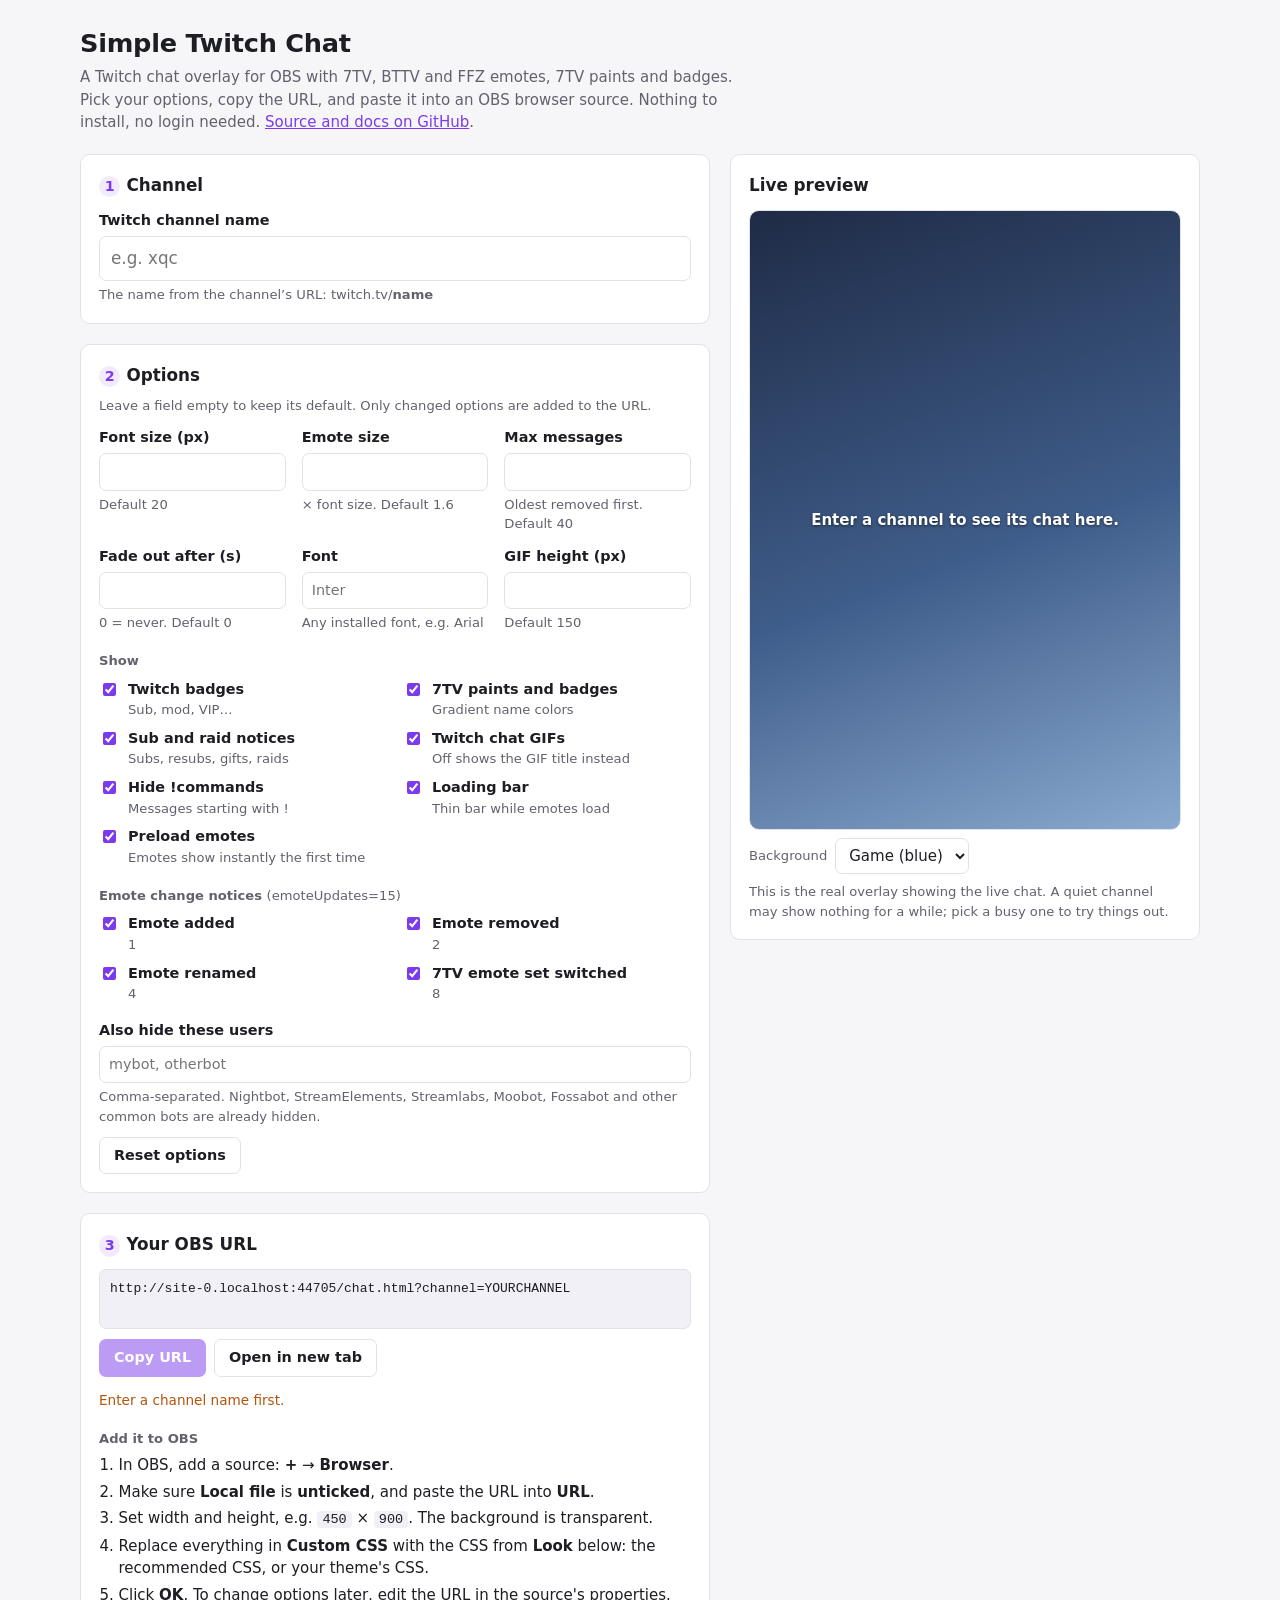
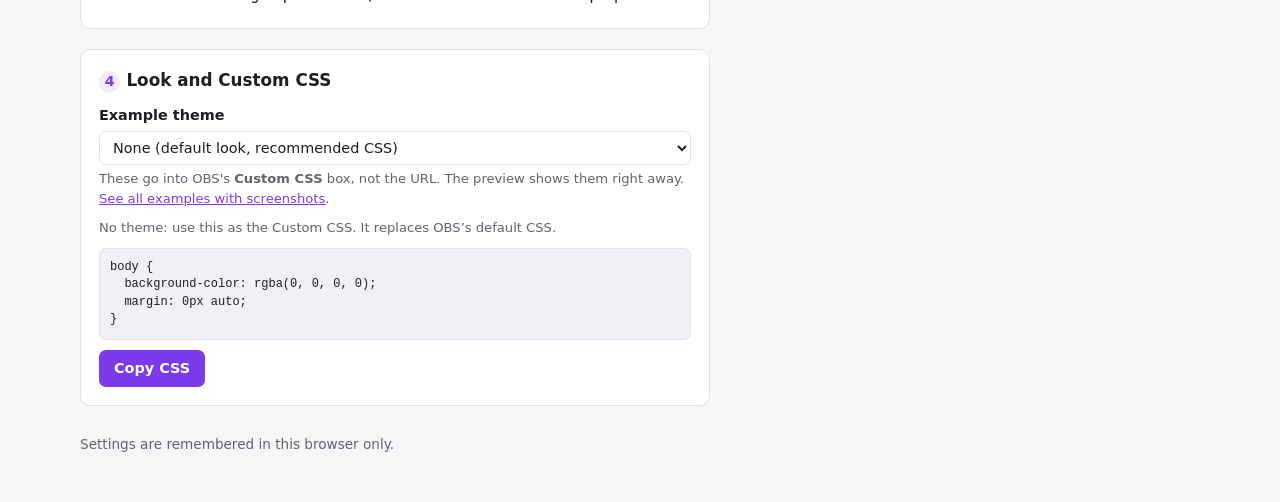
<file: index.html>
<!DOCTYPE html>
<html lang="en">
<head>
<meta charset="utf-8">
<meta name="viewport" content="width=device-width, initial-scale=1">
<title>Simple Twitch Chat: URL builder</title>
<meta name="description" content="Build an OBS browser source URL for a Twitch chat overlay with 7TV, BTTV and FFZ emotes.">
<style>
  :root {
    color-scheme: light dark;
    --bg: #f6f6f8;
    --panel: #ffffff;
    --text: #1d1d24;
    --muted: #62626f;
    --line: #e1e1e8;
    --field: #ffffff;
    --accent: #7c3aed;
    --accent-text: #ffffff;
    --accent-soft: rgba(124, 58, 237, .1);
    --warn: #b45309;
    --ok: #15803d;
    --code: #f1f0f6;
    --radius: 10px;
  }
  @media (prefers-color-scheme: dark) {
    :root {
      --bg: #111116;
      --panel: #1a1a21;
      --text: #ececf1;
      --muted: #a0a0ae;
      --line: #2e2e39;
      --field: #121218;
      --accent: #a78bfa;
      --accent-text: #15121f;
      --accent-soft: rgba(167, 139, 250, .14);
      --warn: #fbbf24;
      --ok: #4ade80;
      --code: #121218;
    }
  }
  * { box-sizing: border-box; }
  [hidden] { display: none !important; }   /* so elements with their own display rule still hide */
  body {
    margin: 0;
    padding: 24px 16px 48px;
    background: var(--bg);
    color: var(--text);
    font: 15px/1.5 system-ui, -apple-system, "Segoe UI", Roboto, sans-serif;
  }
  .wrap { max-width: 1120px; margin: 0 auto; }
  header { margin-bottom: 20px; }
  h1 { font-size: 1.6rem; margin: 0 0 4px; letter-spacing: -.01em; }
  header p { margin: 0; color: var(--muted); max-width: 70ch; }
  a { color: var(--accent); }

  .layout {
    display: grid;
    grid-template-columns: minmax(0, 1fr) minmax(0, 470px);
    gap: 20px;
    align-items: start;
  }
  @media (max-width: 900px) { .layout { grid-template-columns: minmax(0, 1fr); } }

  .panel {
    background: var(--panel);
    border: 1px solid var(--line);
    border-radius: var(--radius);
    padding: 18px;
    margin-bottom: 20px;
  }
  .panel h2 { font-size: 1.05rem; margin: 0 0 12px; }
  .panel h2 .step {
    display: inline-grid; place-items: center;
    width: 1.5em; height: 1.5em; margin-right: 6px;
    border-radius: 50%; background: var(--accent-soft); color: var(--accent);
    font-size: .85em;
  }

  .grid { display: grid; grid-template-columns: repeat(auto-fill, minmax(180px, 1fr)); gap: 12px 16px; }
  label.field { display: flex; flex-direction: column; gap: 4px; font-weight: 600; font-size: .9rem; }
  label.field small, .hint { font-weight: 400; color: var(--muted); font-size: .82rem; }
  input[type=text], input[type=number], select, textarea {
    font: inherit; font-weight: 400;
    color: var(--text); background: var(--field);
    border: 1px solid var(--line); border-radius: 7px;
    padding: 7px 9px; width: 100%;
  }
  input:focus-visible, select:focus-visible, textarea:focus-visible, button:focus-visible {
    outline: 2px solid var(--accent); outline-offset: 1px;
  }
  input.invalid { border-color: var(--warn); }
  .channel input { font-size: 1.05rem; padding: 9px 11px; }

  .checks { display: grid; grid-template-columns: repeat(auto-fill, minmax(230px, 1fr)); gap: 8px 16px; }
  label.check { display: flex; gap: 9px; align-items: flex-start; cursor: pointer; }
  label.check input { margin-top: 4px; accent-color: var(--accent); }
  label.check span { display: flex; flex-direction: column; font-weight: 600; font-size: .9rem; }

  .url-box {
    display: block; width: 100%;
    font: 13px/1.45 ui-monospace, SFMono-Regular, Consolas, monospace;
    background: var(--code); border: 1px solid var(--line); border-radius: 7px;
    padding: 10px; word-break: break-all; resize: none; min-height: 3.6em;
  }
  .row { display: flex; flex-wrap: wrap; gap: 8px; align-items: center; margin-top: 10px; }
  button, .btn {
    font: inherit; font-weight: 600; font-size: .9rem;
    border: 1px solid var(--line); border-radius: 7px;
    padding: 7px 14px; cursor: pointer; text-decoration: none;
    background: var(--field); color: var(--text);
  }
  button.primary { background: var(--accent); color: var(--accent-text); border-color: transparent; }
  button:disabled { opacity: .5; cursor: not-allowed; }
  .status { font-size: .85rem; color: var(--ok); min-height: 1.3em; }
  .warn { color: var(--warn); font-size: .85rem; }

  ol.steps { margin: 0; padding-left: 1.3em; }
  ol.steps li { margin: 4px 0; }
  code { font-family: ui-monospace, SFMono-Regular, Consolas, monospace; font-size: .9em; background: var(--code); padding: 1px 5px; border-radius: 4px; }

  pre.css {
    margin: 10px 0 0; max-height: 260px; overflow: auto;
    font: 12px/1.45 ui-monospace, SFMono-Regular, Consolas, monospace;
    background: var(--code); border: 1px solid var(--line); border-radius: 7px; padding: 10px;
  }

  .preview { position: sticky; top: 16px; }
  .stage {
    position: relative; height: 620px; border-radius: var(--radius); overflow: hidden;
    border: 1px solid var(--line);
  }
  .stage.bg-game { background: linear-gradient(160deg, #1f2b46, #3f5d8a 55%, #8aa9cf); }
  .stage.bg-bright { background: linear-gradient(160deg, #fdf6e3, #e7f0d8 60%, #cfe3f4); }
  .stage.bg-dark { background: #0e0e10; }
  .stage.bg-checker {
    background: repeating-conic-gradient(#c8c8c8 0 25%, #f2f2f2 0 50%) 0 0 / 20px 20px;
  }
  .stage iframe {
    width: 100%; height: 100%; border: 0; display: block;
    color-scheme: light;   /* match chat.html so the frame stays transparent in dark mode */
  }
  .stage .empty {
    position: absolute; inset: 0; display: grid; place-items: center; text-align: center;
    color: #fff; padding: 24px; font-weight: 600; text-shadow: 0 1px 3px rgba(0,0,0,.6);
  }
  .preview .row { margin-top: 8px; }
  .preview select { width: auto; }
  footer { margin-top: 8px; color: var(--muted); font-size: .85rem; }
</style>
</head>
<body>
<div class="wrap">
  <header>
    <h1>Simple Twitch Chat</h1>
    <p>A Twitch chat overlay for OBS with 7TV, BTTV and FFZ emotes, 7TV paints and badges. Pick your options, copy the URL, and paste it into an OBS browser source. Nothing to install, no login needed. <a href="https://github.com/Slendog/SimpleTwitchChat">Source and docs on GitHub</a>.</p>
  </header>

  <div class="layout">
    <main>
      <form id="form" autocomplete="off">
        <section class="panel">
          <h2><span class="step">1</span>Channel</h2>
          <label class="field channel">
            Twitch channel name
            <input type="text" id="channel" placeholder="e.g. xqc" spellcheck="false" autocapitalize="off" required>
            <small id="channel-hint">The name from the channel's URL: twitch.tv/<b>name</b></small>
          </label>
        </section>

        <section class="panel">
          <h2><span class="step">2</span>Options</h2>
          <p class="hint" style="margin:-4px 0 12px">Leave a field empty to keep its default. Only changed options are added to the URL.</p>
          <div class="grid">
            <label class="field">Font size (px)<input type="number" data-opt="size" min="8" max="150" step="1"><small>Default 20</small></label>
            <label class="field">Emote size<input type="number" data-opt="emoteScale" min="0.5" max="6" step="0.1"><small>× font size. Default 1.6</small></label>
            <label class="field">Max messages<input type="number" data-opt="max" min="1" max="500" step="1"><small>Oldest removed first. Default 40</small></label>
            <label class="field">Fade out after (s)<input type="number" data-opt="fade" min="0" max="3600" step="1"><small>0 = never. Default 0</small></label>
            <label class="field">Font<input type="text" data-opt="font" placeholder="Inter" spellcheck="false"><small>Any installed font, e.g. Arial</small></label>
            <label class="field">GIF height (px)<input type="number" data-opt="gifHeight" min="20" max="1000" step="1"><small>Default 150</small></label>
          </div>

          <h3 class="hint" style="margin:18px 0 8px;font-weight:600">Show</h3>
          <div class="checks">
            <label class="check"><input type="checkbox" data-opt="badges"><span>Twitch badges<small class="hint">Sub, mod, VIP…</small></span></label>
            <label class="check"><input type="checkbox" data-opt="paints"><span>7TV paints and badges<small class="hint">Gradient name colors</small></span></label>
            <label class="check"><input type="checkbox" data-opt="notices"><span>Sub and raid notices<small class="hint">Subs, resubs, gifts, raids</small></span></label>
            <label class="check"><input type="checkbox" data-opt="gifs"><span>Twitch chat GIFs<small class="hint">Off shows the GIF title instead</small></span></label>
            <label class="check"><input type="checkbox" data-opt="hideCommands"><span>Hide !commands<small class="hint">Messages starting with !</small></span></label>
            <label class="check"><input type="checkbox" data-opt="loader"><span>Loading bar<small class="hint">Thin bar while emotes load</small></span></label>
            <label class="check"><input type="checkbox" data-opt="prefetch"><span>Preload emotes<small class="hint">Emotes show instantly the first time</small></span></label>
          </div>

          <h3 class="hint" style="margin:18px 0 8px;font-weight:600">Emote change notices <span id="emote-bits" style="font-weight:400"></span></h3>
          <div class="checks">
            <label class="check"><input type="checkbox" data-bit="1"><span>Emote added<small class="hint">1</small></span></label>
            <label class="check"><input type="checkbox" data-bit="2"><span>Emote removed<small class="hint">2</small></span></label>
            <label class="check"><input type="checkbox" data-bit="4"><span>Emote renamed<small class="hint">4</small></span></label>
            <label class="check"><input type="checkbox" data-bit="8"><span>7TV emote set switched<small class="hint">8</small></span></label>
          </div>

          <label class="field" style="margin-top:16px">Also hide these users
            <input type="text" data-opt="hideBots" placeholder="mybot, otherbot" spellcheck="false">
            <small>Comma-separated. Nightbot, StreamElements, Streamlabs, Moobot, Fossabot and other common bots are already hidden.</small>
          </label>
          <div class="row"><button type="button" id="reset">Reset options</button></div>
        </section>
      </form>

      <section class="panel">
        <h2><span class="step">3</span>Your OBS URL</h2>
        <textarea id="url" class="url-box" readonly rows="2" aria-label="Generated URL"></textarea>
        <div class="row">
          <button type="button" class="primary" id="copy-url">Copy URL</button>
          <a class="btn" id="open" href="#" target="_blank" rel="noopener">Open in new tab</a>
          <span class="status" id="url-status" role="status"></span>
        </div>
        <p id="url-warn" class="warn" hidden>Enter a channel name first.</p>

        <h3 class="hint" style="margin:18px 0 6px;font-weight:600">Add it to OBS</h3>
        <ol class="steps">
          <li>In OBS, add a source: <b>+</b> → <b>Browser</b>.</li>
          <li>Make sure <b>Local file</b> is <b>unticked</b>, and paste the URL into <b>URL</b>.</li>
          <li>Set width and height, e.g. <code>450</code> × <code>900</code>. The background is transparent.</li>
          <li>Replace everything in <b>Custom CSS</b> with the CSS from <b>Look</b> below: the recommended CSS, or your theme's CSS.</li>
          <li>Click <b>OK</b>. To change options later, edit the URL in the source's properties.</li>
        </ol>
      </section>

      <section class="panel">
        <h2><span class="step">4</span>Look and Custom CSS</h2>
        <label class="field">Example theme
          <select id="theme"></select>
          <small>These go into OBS's <b>Custom CSS</b> box, not the URL. The preview shows them right away. <a href="https://github.com/Slendog/SimpleTwitchChat/tree/main/custom_css_examples">See all examples with screenshots</a>.</small>
        </label>
        <div id="theme-out">
          <p class="hint" id="theme-note" style="margin:10px 0 0"></p>
          <pre class="css" id="theme-css"></pre>
          <div class="row">
            <button type="button" class="primary" id="copy-css">Copy CSS</button>
            <span class="status" id="css-status" role="status"></span>
          </div>
        </div>
      </section>
    </main>

    <aside class="preview">
      <section class="panel">
        <h2>Live preview</h2>
        <div class="stage bg-game" id="stage">
          <iframe id="frame" title="Chat preview"></iframe>
          <div class="empty" id="empty">Enter a channel to see its chat here.</div>
        </div>
        <div class="row">
          <label class="hint" for="bg">Background</label>
          <select id="bg">
            <option value="game">Game (blue)</option>
            <option value="dark">Dark</option>
            <option value="bright">Bright</option>
            <option value="checker">Transparent</option>
          </select>
        </div>
        <p class="hint" style="margin:8px 0 0">This is the real overlay showing the live chat. A quiet channel may show nothing for a while; pick a busy one to try things out.</p>
      </section>
    </aside>
  </div>

  <footer>Settings are remembered in this browser only.</footer>
</div>

<script>
// Must match DEFAULTS in chat.html. Only values that differ get into the URL.
const DEFAULTS = {
  size: 20, emoteScale: 1.6, max: 40, fade: 0, font: '', gifHeight: 150,
  badges: true, paints: true, notices: true, emoteUpdates: 15, gifs: true, hideCommands: true, loader: true, prefetch: true,
  hideBots: '',
};
const ORDER = ['size', 'emoteScale', 'max', 'fade', 'font', 'badges', 'paints', 'notices', 'emoteUpdates', 'gifs', 'gifHeight', 'hideCommands', 'loader', 'prefetch', 'hideBots'];

const THEMES = [
  ['', 'None (default look, recommended CSS)'],
  ['01-bigger-text', 'Bigger text'],
  ['02-different-font', 'Different font (Nunito)'],
  ['03-message-boxes', 'Message boxes'],
  ['04-name-on-own-line', 'Name on its own line'],
  ['05-newest-on-top', 'Newest on top'],
  ['07-dark-panel', 'Dark panel'],
  ['08-speech-bubbles', 'Speech bubbles'],
  ['09-neon', 'Neon'],
  ['10-terminal', 'Terminal'],
  ['11-custom-badges', 'Custom mod / VIP / streamer badges'],
  ['12-clouds', 'Clouds'],
  ['12-clouds:pill', 'Clouds, name on the cloud'],
];
const THEME_NOTES = {
  '01-bigger-text': 'Overrides the size options above.',
  '': 'No theme: use this as the Custom CSS. It replaces OBS’s default CSS.',
  '02-different-font': 'The @import line must be the first thing in the Custom CSS box.',
  '11-custom-badges': 'Badges only show when a mod, VIP or the streamer chats, and icons when an emote changes. Swap in your own image addresses; the end of the CSS explains using files from your PC.',
  '12-clouds:pill': 'Same file as Clouds with the optional layout in section 7 switched on.',
};

const $ = (id) => document.getElementById(id);
const form = $('form'), channelEl = $('channel'), urlEl = $('url'), frame = $('frame');
const optEls = [...document.querySelectorAll('[data-opt]')];
// emoteUpdates is one number: the sum of the ticked boxes' values, like chmod.
const bitEls = [...document.querySelectorAll('[data-bit]')];
const emoteBits = () => bitEls.reduce((n, el) => n + (el.checked ? +el.dataset.bit : 0), 0);
const setEmoteBits = (n) => bitEls.forEach(el => { el.checked = (n & +el.dataset.bit) !== 0; });
const base = new URL('chat.html', location.href).href;
const LOGIN = /^[a-z0-9_]{1,25}$/;

const store = {
  get() { try { return JSON.parse(localStorage.getItem('urlbuilder') || '{}'); } catch { return {}; } },
  set(v) { try { localStorage.setItem('urlbuilder', JSON.stringify(v)); } catch {} },
};

function channel() {
  return channelEl.value.trim().toLowerCase().replace(/^.*twitch\.tv\//, '').replace(/^[#@]/, '').replace(/[/?#].*$/, '');
}

// Keep commas readable in the URL (hideBots=a,b instead of a%2Cb).
const enc = (v) => encodeURIComponent(v).replace(/%2C/gi, ',');

function buildUrl(ch) {
  const parts = ['channel=' + enc(ch || 'YOURCHANNEL')];
  for (const k of ORDER) {
    if (k === 'emoteUpdates') {
      if (emoteBits() !== DEFAULTS[k]) parts.push(`${k}=${emoteBits()}`);
      continue;
    }
    const el = optEls.find(e => e.dataset.opt === k);
    if (el.type === 'checkbox') {
      if (el.checked !== DEFAULTS[k]) parts.push(`${k}=${el.checked ? 1 : 0}`);
    } else if (el.type === 'number') {
      if (el.value !== '' && el.checkValidity() && +el.value !== DEFAULTS[k]) parts.push(`${k}=${+el.value}`);
    } else {
      let v = el.value.trim();
      if (k === 'hideBots') v = v.split(',').map(s => s.trim().replace(/^@/, '')).filter(Boolean).join(',');
      if (v && v !== DEFAULTS[k]) parts.push(`${k}=${enc(v)}`);
    }
  }
  return base + '?' + parts.join('&');
}

let previewTimer, lastPreview = '';
function update() {
  const ch = channel();
  const valid = LOGIN.test(ch);
  channelEl.classList.toggle('invalid', channelEl.value.trim() !== '' && !valid);
  $('channel-hint').innerHTML = channelEl.value.trim() !== '' && !valid
    ? 'Channel names are 1–25 letters, numbers or underscores.'
    : 'The name from the channel’s URL: twitch.tv/<b>name</b>';

  const url = buildUrl(valid ? ch : '');
  urlEl.value = url;
  $('copy-url').disabled = !valid;
  $('url-warn').hidden = valid;
  $('open').href = valid ? url : '#';
  $('open').toggleAttribute('aria-disabled', !valid);

  const state = { channel: channelEl.value };
  for (const el of optEls) state[el.dataset.opt] = el.type === 'checkbox' ? el.checked : el.value;
  state.emoteUpdates = emoteBits();
  $('emote-bits').textContent = `(emoteUpdates=${emoteBits()})`;
  state.theme = $('theme').value; state.bg = $('bg').value;
  store.set(state);

  // Reload the preview only when the URL settles, so typing doesn't reconnect on every key.
  clearTimeout(previewTimer);
  previewTimer = setTimeout(() => {
    $('empty').hidden = valid;
    if (!valid) { frame.removeAttribute('src'); lastPreview = ''; return; }
    if (url !== lastPreview) { lastPreview = url; frame.src = url; injectWhenReady(); }
  }, 700);
}

// ---- themes
const cssCache = {};
// Recommended Custom CSS when no theme is used.
const BASE_CSS = `body {
  background-color: rgba(0, 0, 0, 0);
  margin: 0px auto;
}
`;

async function themeCss(value) {
  if (!value) return BASE_CSS;
  const [file, variant] = value.split(':');
  if (!(file in cssCache)) {
    const r = await fetch(`custom_css_examples/${file}.css`);
    if (!r.ok) throw new Error(r.status);
    cssCache[file] = await r.text();
  }
  let css = cssCache[file];
  if (variant === 'pill') css = css.replace('@media not all {', '@media all {');
  return css;
}

let currentCss = '';
function injectCss() {
  try {
    const doc = frame.contentDocument;
    if (!doc || !doc.head) return;
    let st = doc.getElementById('builder-theme');
    if (!st) { st = doc.createElement('style'); st.id = 'builder-theme'; doc.head.appendChild(st); }
    st.textContent = currentCss;
  } catch { /* preview from file:// can't be reached; the CSS box still works */ }
}

async function applyTheme() {
  const value = $('theme').value;
  try {
    currentCss = await themeCss(value);
    $('theme-css').textContent = currentCss;
    $('theme-note').textContent = THEME_NOTES[value] || '';
    $('theme-note').hidden = !THEME_NOTES[value];
  } catch {
    currentCss = '';
    $('theme-css').textContent = 'Couldn’t load this theme here. Open it on GitHub instead: custom_css_examples/' + value.split(':')[0] + '.css';
  }
  injectCss();
  update();
}
// The frame's "load" event waits for every preloaded emote image, which can take
// a while. Add the theme as soon as the overlay's page is parsed instead.
let injectTimer;
function injectWhenReady() {
  clearInterval(injectTimer);
  const started = Date.now();
  injectTimer = setInterval(() => {
    let doc;
    try { doc = frame.contentDocument; } catch { clearInterval(injectTimer); return; }
    if (doc && doc.readyState !== 'loading' && /chat\.html/.test(doc.URL)) { injectCss(); clearInterval(injectTimer); }
    else if (Date.now() - started > 15000) clearInterval(injectTimer);
  }, 100);
}

// ---- copy
async function copy(text, statusEl, sourceEl) {
  try {
    await navigator.clipboard.writeText(text);
  } catch {
    // Older browsers / insecure contexts: fall back to selecting the text.
    if (sourceEl && sourceEl.select) { sourceEl.select(); document.execCommand('copy'); }
    else { statusEl.textContent = 'Select the text and copy it with Ctrl+C.'; return; }
  }
  statusEl.textContent = 'Copied!';
  setTimeout(() => { statusEl.textContent = ''; }, 2000);
}
$('copy-url').addEventListener('click', () => copy(urlEl.value, $('url-status'), urlEl));
$('open').addEventListener('click', e => { if ($('open').hasAttribute('aria-disabled')) e.preventDefault(); });
$('copy-css').addEventListener('click', () => copy(currentCss, $('css-status')));
urlEl.addEventListener('focus', () => urlEl.select());

// ---- init
for (const [value, label] of THEMES) $('theme').add(new Option(label, value));

function setDefaults() {
  for (const el of optEls) {
    const d = DEFAULTS[el.dataset.opt];
    if (el.type === 'checkbox') el.checked = d; else el.value = '';
  }
  setEmoteBits(DEFAULTS.emoteUpdates);
}
setDefaults();
const saved = store.get();
if (saved.channel) channelEl.value = saved.channel;
for (const el of optEls) {
  const v = saved[el.dataset.opt];
  if (v === undefined) continue;
  if (el.type === 'checkbox') el.checked = !!v; else el.value = v;
}
if (typeof saved.emoteUpdates === 'number') setEmoteBits(saved.emoteUpdates);
if (saved.bg) $('bg').value = saved.bg;
if (saved.theme && THEMES.some(t => t[0] === saved.theme)) $('theme').value = saved.theme;
$('stage').className = 'stage bg-' + $('bg').value;

form.addEventListener('input', update);
form.addEventListener('submit', e => e.preventDefault());
$('reset').addEventListener('click', () => { setDefaults(); update(); });
$('theme').addEventListener('change', applyTheme);
$('bg').addEventListener('change', () => { $('stage').className = 'stage bg-' + $('bg').value; update(); });

applyTheme();
</script>
</body>
</html>
</file>
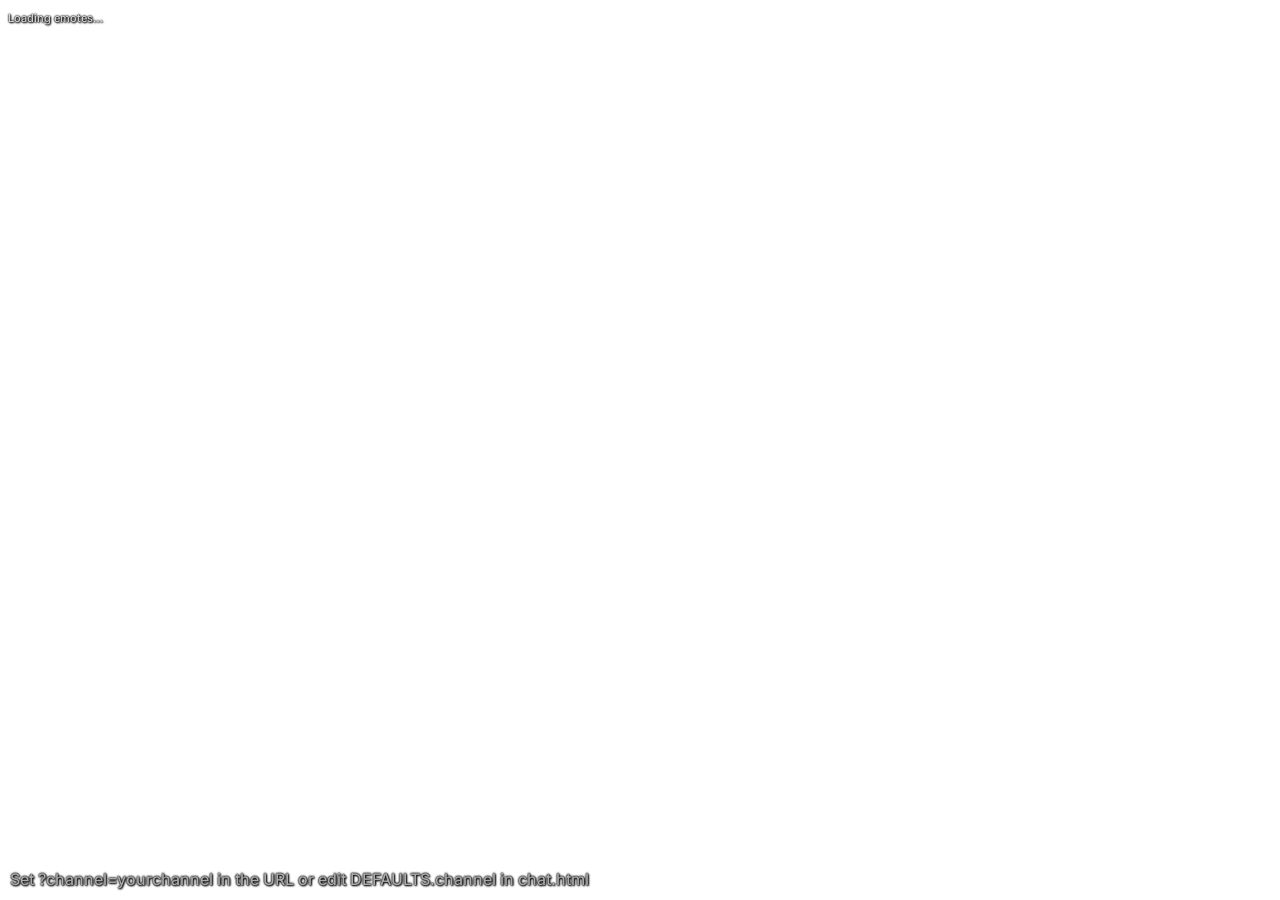
<file: chat.html>
<!doctype html>
<html lang="en">
<head>
<meta charset="utf-8">
<title>Twitch Chat Overlay</title>
<!--
  OBS browser-source Twitch chat with 7TV / BTTV / FFZ emotes, 7TV paints & badges.

  Config: pass URL params (OBS "Local file" unticked), e.g.
    Linux/macOS: file:///home/slendog/Projects/twitch_chat/chat.html?channel=xqc&size=22&fade=30
    Windows:     file:///C:/Users/YourName/Documents/twitch_chat/chat.html?channel=xqc&size=22&fade=30
  or, with OBS "Local file" ticked (no URL params possible), edit DEFAULTS in the script below.

  Params:
    channel       Twitch channel login (required)
    size          font size in px                         (default 20)
    emoteScale    emote height relative to font size      (default 1.6)
    max           max messages kept on screen             (default 40)
    fade          seconds before a message fades, 0 = off (default 0)
    badges        1/0 show Twitch badges                   (default 1)
    paints        1/0 show 7TV paints + badges             (default 1)
    hideCommands  1/0 hide messages starting with "!"      (default 1)
    hideBots      comma list of extra usernames to hide
    notices       1/0 show sub/raid notices                (default 1)
    emoteUpdates  which emote change lines to show, added up: (default 15 = all)
                  1 added, 2 removed, 4 renamed, 8 7TV set switched; 0 = none
    font          CSS font-family                          (default Inter)
    gifs          1/0 show Twitch chat GIFs                (default 1)
    gifHeight     GIF height in px                         (default 150)
    prefetch      1/0 preload all emote images on start    (default 1)
    loader        1/0 show the loading bar                 (default 1)

  See README.md for details.
-->
<!-- Resolve/connect to every host up front, in parallel, instead of on first use. -->
<link rel="preconnect" href="https://7tv.io" crossorigin>
<link rel="preconnect" href="https://cdn.7tv.app">
<link rel="preconnect" href="https://api.betterttv.net" crossorigin>
<link rel="preconnect" href="https://cdn.betterttv.net">
<link rel="preconnect" href="https://api.frankerfacez.com" crossorigin>
<link rel="preconnect" href="https://cdn.frankerfacez.com">
<link rel="preconnect" href="https://api.ivr.fi" crossorigin>
<link rel="preconnect" href="https://static-cdn.jtvnw.net">
<link rel="preconnect" href="https://events.7tv.io">
<link rel="preconnect" href="https://irc-ws.chat.twitch.tv">
<link rel="preconnect" href="https://fonts.gstatic.com" crossorigin>
<!-- Font loads without blocking the page. -->
<link rel="stylesheet" href="https://fonts.googleapis.com/css2?family=Inter:wght@500;700;800&display=swap" media="print" onload="this.media='all'">
<style>
  :root {
    --size: 20px;
    --emote: 1.6em;
    --gif: 150px;
    --font: "Inter", "Segoe UI", Roboto, Arial, sans-serif;
    --outline: 0 0 2px #000, 0 0 2px #000, 1px 1px 2px #000;
  }
  html, body {
    margin: 0;
    padding: 0;
    height: 100%;
    overflow: hidden;
    background: transparent;
  }
  body {
    font-family: var(--font);
    font-size: var(--size);
    font-weight: 700;
    color: #fff;
  }
  #chat {
    position: absolute;
    left: 0;
    right: 0;
    bottom: 0;
    padding: 8px 10px;
    display: flex;
    flex-direction: column;
    gap: 3px;
  }
  .msg {
    line-height: 1.55;
    text-shadow: var(--outline);
    overflow-wrap: anywhere;
    animation: slide-in .25s ease-out;
  }
  .msg.fading { animation: fade-out .6s ease-in forwards; }
  .msg.action .body { font-style: italic; }
  .msg.notice {
    padding: 2px 8px;
    border-left: 3px solid #9147ff;
    background: rgba(145, 71, 255, .18);
    border-radius: 4px;
  }
  .msg.notice .sys { color: #d6c2ff; font-weight: 500; font-style: italic; }
  .msg.emote-update .actor, .msg.emote-update .emote-name { font-weight: 800; font-style: normal; }
  .msg.status { color: #aaa; font-weight: 500; font-size: .8em; }

  .badges img {
    height: 1.05em;
    vertical-align: middle;
    margin-right: 4px;
    position: relative;
    top: -.08em;
  }
  .name { font-weight: 800; }
  .name.painted {
    text-shadow: none;
    -webkit-background-clip: text;
    background-clip: text;
    -webkit-text-fill-color: transparent;
    background-size: 100% 100%;
    background-repeat: no-repeat;
  }
  .colon { margin-right: .3em; }
  .mention { font-weight: 800; }
  .gif {
    display: block;
    height: var(--gif);
    max-width: 100%;
    object-fit: contain;
    object-position: left;
    margin: 4px 0 2px;
    border-radius: 6px;
  }

  .emote {
    display: inline-flex;
    align-items: center;
    vertical-align: middle;
    margin: -.45em 1px -.35em;
  }
  .stack { display: grid; }
  .stack > img {
    grid-area: 1 / 1;
    height: var(--emote);
    justify-self: center;
    align-self: center;
  }

  /* FFZ modifier effects. Each effect is its own wrapper so they stack. */
  .fx { display: inline-flex; align-items: center; }
  .fx-flip-x { transform: scaleX(-1); }
  .fx-flip-y { transform: scaleY(-1); }
  .fx-cursed { filter: grayscale(1) brightness(.7) contrast(2.5); }
  .fx-hyper-red { filter: brightness(.6) sepia(1) saturate(20) hue-rotate(-25deg); }
  .fx-rainbow { animation: fx-rainbow 2s linear infinite; }
  .fx-shake { animation: fx-shake .15s linear infinite; }
  .fx-spin { animation: fx-spin 1.5s linear infinite; }
  .fx-slide { animation: fx-slide 2s ease-in-out infinite alternate; }
  .fx-arrive { animation: fx-arrive 3s ease-out infinite; }
  .fx-leave { animation: fx-leave 3s ease-in infinite; }
  .fx-jam { animation: fx-jam .6s ease-in-out infinite alternate; transform-origin: bottom center; }
  .fx-bounce { animation: fx-bounce .45s ease-in-out infinite alternate; transform-origin: bottom center; }
  @keyframes fx-rainbow { from { filter: hue-rotate(0deg); } to { filter: hue-rotate(360deg); } }
  @keyframes fx-shake {
    0%   { transform: translate(1px, -1px); }
    25%  { transform: translate(-2px, 1px); }
    50%  { transform: translate(1px, 2px); }
    75%  { transform: translate(-1px, -2px); }
    100% { transform: translate(2px, 0); }
  }
  @keyframes fx-spin { to { transform: rotate(360deg); } }
  @keyframes fx-slide { from { transform: translateX(-60%); } to { transform: translateX(60%); } }
  @keyframes fx-arrive {
    0%        { transform: translateX(-150%); opacity: 0; }
    40%, 100% { transform: none; opacity: 1; }
  }
  @keyframes fx-leave {
    0%, 60% { transform: none; opacity: 1; }
    100%    { transform: translateX(150%); opacity: 0; }
  }
  @keyframes fx-jam {
    from { transform: rotate(-10deg); }
    to   { transform: rotate(10deg) translateY(-8%); }
  }
  @keyframes fx-bounce {
    from { transform: scale(1.1, .85); }
    to   { transform: translateY(-25%) scale(.95, 1.05); }
  }

  #loader {
    position: fixed;
    top: 0;
    left: 0;
    right: 0;
    transition: opacity .8s ease;
    pointer-events: none;
  }
  #loader.done { opacity: 0; }
  #loader .track { height: 3px; background: rgba(255, 255, 255, .15); }
  #loader .fill {
    height: 100%;
    width: 0;
    background: linear-gradient(90deg, #9147ff, #29b6f6);
    transition: width .2s ease;
  }
  #loader .label {
    display: inline-block;
    margin: 3px 8px;
    font-size: 11px;
    font-weight: 500;
    color: rgba(255, 255, 255, .8);
    text-shadow: var(--outline);
  }

  @keyframes slide-in {
    from { opacity: 0; transform: translateY(8px); }
    to   { opacity: 1; transform: none; }
  }
  @keyframes fade-out {
    to { opacity: 0; }
  }
</style>
</head>
<body>
<div id="loader" hidden><div class="track"><div class="fill"></div></div><span class="label">Loading emotes…</span></div>
<div id="chat"></div>

<script>
'use strict';

// ---------------------------------------------------------------- config
const DEFAULTS = {
  channel: 'CHANNEL_NAME_HERE',
  size: 20,
  emoteScale: 1.6,
  max: 40,
  fade: 0,
  badges: true,
  paints: true,
  hideCommands: true,
  notices: true,
  emoteUpdates: 15,        // 1 added + 2 removed + 4 renamed + 8 set switched
  gifs: true,
  gifHeight: 150,
  prefetch: true,
  loader: true,
  hideBots: 'nightbot,streamelements,streamlabs,moobot,fossabot,wizebot,sery_bot,soundalerts,kofistreambot',
  font: '',
};

const params = new URLSearchParams(location.search);
const flag = (k) => params.has(k) ? !/^(0|false|no|off)$/i.test(params.get(k)) : DEFAULTS[k];
const num = (k) => params.has(k) && !isNaN(+params.get(k)) ? +params.get(k) : DEFAULTS[k];

// Each URL param is parsed according to the type of its default.
const CONFIG = Object.fromEntries(Object.entries(DEFAULTS).map(([k, v]) =>
  [k, typeof v === 'boolean' ? flag(k) : typeof v === 'number' ? num(k) : params.get(k) || v]));
CONFIG.channel = CONFIG.channel.toLowerCase().replace(/^#/, '');

// hideBots adds to the default list instead of replacing it.
const hiddenUsers = new Set(
  (DEFAULTS.hideBots + ',' + (params.get('hideBots') || '')).toLowerCase().split(',').map(s => s.trim()).filter(Boolean)
);

document.documentElement.style.setProperty('--size', CONFIG.size + 'px');
document.documentElement.style.setProperty('--emote', CONFIG.emoteScale + 'em');
document.documentElement.style.setProperty('--gif', CONFIG.gifHeight + 'px');
if (CONFIG.font) document.documentElement.style.setProperty('--font', CONFIG.font);

// Pick image resolution from rendered emote height (assumes DPR 1 in OBS).
const HI_RES = CONFIG.size * CONFIG.emoteScale > 56;

const chatEl = document.getElementById('chat');

// ---------------------------------------------------------------- helpers
// Times out after 10s: some APIs (FFZ especially) occasionally never answer,
// which would otherwise stall loading forever.
async function getJSON(url, opts) {
  const r = await fetch(url, { signal: AbortSignal.timeout(10000), ...opts });
  if (!r.ok) throw new Error(r.status + ' ' + url);
  return r.json();
}

// 404 = no account on that service; treat as empty.
const orEmpty = (fallback) => (e) => { if (e.message.startsWith('404')) return fallback; throw e; };

async function allSettledLogged(label, promises) {
  const res = await Promise.allSettled(promises);
  res.forEach(r => r.status === 'rejected' && console.warn(label, r.reason));
}

// Limits concurrent requests (7TV per-user lookups, image prefetch).
function limiter(max) {
  let active = 0;
  const queue = [];
  const next = () => {
    if (active >= max || !queue.length) return;
    active++;
    const { fn, resolve, reject } = queue.shift();
    fn().then(resolve, reject).finally(() => { active--; next(); });
  };
  return (fn) => new Promise((resolve, reject) => { queue.push({ fn, resolve, reject }); next(); });
}

// WebSocket that reconnects with exponential backoff (1s up to 30s).
// With json: true, messages are sent and received as JSON.
function reconnectingSocket(url, { onOpen, onMessage, json = false }) {
  let ws;
  let backoff = 1000;
  const sock = {
    send(data) { if (ws?.readyState === WebSocket.OPEN) ws.send(json ? JSON.stringify(data) : data); },
    close() { ws?.close(); },
  };
  const open = () => {
    ws = new WebSocket(url);
    ws.onopen = () => { backoff = 1000; onOpen(sock); };
    ws.onmessage = (ev) => {
      if (!json) return onMessage(ev.data);
      let m;
      try { m = JSON.parse(ev.data); } catch { return; }
      onMessage(m);
    };
    ws.onclose = () => {
      setTimeout(open, backoff);
      backoff = Math.min(backoff * 2, 30000);
    };
  };
  open();
  return sock;
}

function makeImg(src, alt, className) {
  const img = document.createElement('img');
  img.src = src;
  img.alt = alt;
  img.decoding = 'async';
  if (className) img.className = className;
  return img;
}

const stvAsset = (host, size) => `https:${host}/${size}.webp`;
const byName = (list) => new Map(list.map(e => [e.name, e]));
function buildMap(list, add) {
  const m = new Map();
  list.forEach(e => add(m, e));
  return m;
}

// 7TV packs colors as signed 32-bit RGBA ints.
function rgba(n) {
  if (n == null) return null;
  n >>>= 0;
  return `rgba(${(n >>> 24) & 255}, ${(n >>> 16) & 255}, ${(n >>> 8) & 255}, ${((n & 255) / 255).toFixed(3)})`;
}

const DEFAULT_COLORS = [
  '#FF0000', '#0000FF', '#00FF00', '#B22222', '#FF7F50', '#9ACD32', '#FF4500', '#2E8B57',
  '#DAA520', '#D2691E', '#5F9EA0', '#1E90FF', '#FF69B4', '#8A2BE2', '#00FF7F',
];
function fallbackColor(name) {
  let h = 0;
  for (const c of name) h = (h * 31 + c.charCodeAt(0)) | 0;
  return DEFAULT_COLORS[Math.abs(h) % DEFAULT_COLORS.length];
}

// Lift very dark name colors so they stay readable on stream.
function readableColor(hex) {
  const m = /^#?([0-9a-f]{6})$/i.exec(hex || '');
  if (!m) return hex;
  const n = parseInt(m[1], 16);
  let r = n >> 16, g = (n >> 8) & 255, b = n & 255;
  const lum = 0.299 * r + 0.587 * g + 0.114 * b;
  if (lum >= 60) return '#' + m[1];
  const k = 60 / Math.max(lum, 1);
  r = Math.min(255, Math.round(r * k + 40));
  g = Math.min(255, Math.round(g * k + 40));
  b = Math.min(255, Math.round(b * k + 40));
  return `rgb(${r}, ${g}, ${b})`;
}

// ---------------------------------------------------------------- emotes
const CHANNEL_KEYS = ['stvChannel', 'bttvChannel', 'ffzChannel'];
const GLOBAL_KEYS = ['stvGlobal', 'bttvGlobal', 'ffzGlobal'];
// Lookup order: channel emotes beat globals; 7TV > BTTV > FFZ.
const LOOKUP_ORDER = [...CHANNEL_KEYS, ...GLOBAL_KEYS];
const emoteMaps = Object.fromEntries(LOOKUP_ORDER.map(k => [k, new Map()]));

// Emote maps that apply to one chatter, highest priority first: their 7TV
// personal sets, their FFZ supporter sets, then the shared channel/global maps.
function scopesFor(userId, login) {
  const scopes = [];
  for (const id of userSets.get(userId) || []) {
    const m = personalSets.get(id);
    if (m) scopes.push(m);
  }
  for (const s of ffzUserSets) if (s.users.has(login)) scopes.push(s.map);
  for (const k of LOOKUP_ORDER) scopes.push(emoteMaps[k]);
  return scopes;
}

function findEmote(word, scopes) {
  for (const m of scopes) {
    const e = m.get(word);
    if (e) return e;
  }
  return null;
}

// BTTV global overlay emotes (they render on top of the previous emote).
const BTTV_ZERO_WIDTH = new Set(['SoSnowy', 'IceCold', 'SantaHat', 'TopHat', 'ReinDeer', 'CandyCane', 'cvMask', 'cvHazmat']);

// The add* functions return the stored entry.
function add7tv(map, e) {
  const entry = {
    id: e.id,
    name: e.name,
    url: stvAsset(e.data?.host?.url || `//cdn.7tv.app/emote/${e.id}`, HI_RES ? '4x' : '2x'),
    zw: Boolean((e.flags & 1) || (e.data?.flags & 256)),
  };
  map.set(e.name, entry);
  return entry;
}
function addBttv(map, e) {
  const entry = {
    id: e.id,
    name: e.code,
    url: `https://cdn.betterttv.net/emote/${e.id}/${HI_RES ? '3x' : '2x'}`,
    zw: BTTV_ZERO_WIDTH.has(e.code) || e.modifier === true,
  };
  map.set(e.code, entry);
  return entry;
}

// FFZ modifier flags. Hidden modifiers only change the previous emote;
// non-hidden modifiers are drawn on top of it (like 7TV zero-width).
const FFZ_HIDDEN = 1;
const FFZ_WIDE = 8;
const FFZ_EFFECTS = [
  [2, 'fx-flip-x'], [4, 'fx-flip-y'], [16, 'fx-slide'], [32, 'fx-arrive'], [64, 'fx-leave'],
  [128, 'fx-spin'], [2048, 'fx-rainbow'], [4096, 'fx-hyper-red'], [8192, 'fx-shake'],
  [16384, 'fx-cursed'], [32768, 'fx-jam'], [65536, 'fx-bounce'],
];

function addFfz(map, e) {
  const urls = e.animated || e.urls || {};
  let url = (HI_RES ? urls['4'] || urls['2'] : urls['2']) || urls['1'];
  if (url?.startsWith('//')) url = 'https:' + url;
  const flags = e.modifier ? (e.modifier_flags || 0) : 0;
  map.set(e.name, {
    id: e.id,
    name: e.name,
    url,
    zw: e.modifier === true && !(flags & FFZ_HIDDEN),
    hidden: Boolean(flags & FFZ_HIDDEN),
    mod: flags & ~FFZ_HIDDEN,
  });
}

// Flattens FFZ API sets (all of them by default) into one list of emoticons.
const ffzEmotes = (sets = {}, ids = Object.keys(sets)) => ids.flatMap(id => sets[id]?.emoticons || []);

// FFZ supporter-only sets ("Subwoofer" effects), keyed by Twitch login.
let ffzUserSets = [];              // [{ users: Set(login), map }]
let ffzSupporterMods = new Set();  // their modifier names, hidden for non-supporters
function setFfzUserSets(sets) {
  ffzUserSets = sets;
  ffzSupporterMods = new Set(sets.flatMap(s => [...s.map.values()].filter(e => e.hidden).map(e => e.name)));
}

// ---------------------------------------------------------------- 7TV personal emotes
// Personal emote sets belong to one chatter and only apply to their messages.
// 7TV announces who owns which set through EventAPI "entitlements" for this channel.
const personalSets = new Map(); // emote set id -> Map(name -> emote)
const userSets = new Map();     // twitch user id -> Set(emote set id)
const fetchedSets = new Set();  // set ids whose contents we already have or requested

function personalSet(id) {
  if (!personalSets.has(id)) personalSets.set(id, new Map());
  return personalSets.get(id);
}

// Set contents usually arrive as events; fetch once if they haven't.
function fetchPersonalSet(id) {
  if (fetchedSets.has(id)) return;
  fetchedSets.add(id);
  getJSON(`https://7tv.io/v3/emote-sets/${id}`)
    .then(d => {
      const map = personalSet(id);
      (d.emotes || []).forEach(e => add7tv(map, e));
      rerenderSetOwners(id);
    })
    .catch(e => console.warn('7tv personal set', e));
}

const twitchIdOf = (user) => user?.connections?.find(c => c.platform === 'TWITCH')?.id;

// A chatter's first message can arrive before their entitlement does;
// re-render matching on-screen messages once the emotes are known.
function rerenderMessages(match) {
  for (const body of chatEl.querySelectorAll('.msg .body')) {
    if (body._msg && match(body._msg)) body.replaceChildren(renderBody(body._msg));
  }
}
const rerenderUser = (userId) => rerenderMessages(m => m.tags['user-id'] === userId);
const rerenderSetOwners = (setId) => rerenderMessages(m => userSets.get(m.tags['user-id'])?.has(setId));

function onEntitlement(type, obj) {
  const userId = twitchIdOf(obj.user);
  if (!userId) return;
  if (obj.kind === 'EMOTE_SET') {
    const setId = obj.ref_id;
    if (type === 'entitlement.create') {
      if (!userSets.has(userId)) userSets.set(userId, new Set());
      userSets.get(userId).add(setId);
      fetchPersonalSet(setId);
      if (personalSet(setId).size) rerenderUser(userId);
    } else {
      const sets = userSets.get(userId);
      sets?.delete(setId);
      if (sets && !sets.size) userSets.delete(userId);
      // Drop the set once nobody owns it, so long sessions don't accumulate them.
      if (![...userSets.values()].some(s => s.has(setId))) {
        personalSets.delete(setId);
        fetchedSets.delete(setId);
      }
      rerenderUser(userId);
    }
  } else if ((obj.kind === 'PAINT' || obj.kind === 'BADGE') && CONFIG.paints && obj.user.style) {
    // Seed the per-user cache so this chatter's paint shows on their first message.
    cacheStyle(userId, resolveStyle(obj.user.style));
  }
}

// Applies a 7TV set change and returns what changed, for emoteNotice().
// Changes already applied (the same event delivered twice) aren't returned again.
function applySetUpdate(map, body) {
  const changes = [];
  for (const p of body.pushed || []) {
    if (p.key !== 'emotes' || !p.value) continue;
    const known = map.get(p.value.name)?.id === p.value.id;
    const emote = add7tv(map, p.value);
    if (!known) changes.push({ action: 'added', emote });
  }
  for (const p of body.pulled || []) {
    if (p.key !== 'emotes' || !p.old_value) continue;
    const emote = map.get(p.old_value.name);
    if (!emote) continue;
    map.delete(emote.name);
    changes.push({ action: 'removed', emote });
  }
  for (const u of body.updated || []) {
    if (u.key !== 'emotes' || !u.value) continue;
    const oldName = u.old_value?.name;
    const known = map.get(u.value.name)?.id === u.value.id && !map.has(oldName);
    if (oldName && map.get(oldName)?.id === u.value.id) map.delete(oldName);
    const emote = add7tv(map, u.value);
    if (!known && oldName && oldName !== emote.name) changes.push({ action: 'renamed', emote, oldName });
  }
  return changes;
}

// ---------------------------------------------------------------- live sockets
// One 7TV EventAPI connection: live channel emote changes, active emote set
// switches, personal emotes, paints/badges.
let stvSock = null;
const stvSend = (op, type, condition) => stvSock?.send({ op, d: { type, condition } });

// Subscriptions that follow the channel's current 7TV user and emote set.
const STV_TRACKED = { stvSetId: 'emote_set.update', stvUserId: 'user.update' };
function track(field, id) {
  if (id === channel[field]) return;
  const type = STV_TRACKED[field];
  if (channel[field]) stvSend(36, type, { object_id: channel[field] });
  channel[field] = id;
  if (id) stvSend(35, type, { object_id: id });
}

function on7tvEvent(m) {
  if (m.op !== 0 || !m.d) return;
  const { type, body = {} } = m.d;

  if (type === 'emote_set.update') {
    if (body.id === channel.stvSetId) {
      emoteNotice('7tv', actorName(body.actor), applySetUpdate(emoteMaps.stvChannel, body));
      channelChanged('7TV emote set updated');
    } else if (personalSets.has(body.id)) {
      applySetUpdate(personalSets.get(body.id), body);
      rerenderSetOwners(body.id);
    }
  } else if (type === 'user.update' && body.id === channel.stvUserId) {
    // Covers the streamer switching their active emote set; just reload it.
    const oldSet = channel.stvSetId;
    load7tvChannel().then((d) => {
      if (channel.stvSetId && channel.stvSetId !== oldSet) setNotice(actorName(body.actor), d.emote_set?.name);
      channelChanged('7TV user updated');
    }, e => console.warn('7tv reload', e));
  } else if (type === 'emote_set.create' && body.object?.id) {
    const map = personalSet(body.object.id);
    (body.object.emotes || []).forEach(e => add7tv(map, e));
    fetchedSets.add(body.object.id); // later updates arrive as events, no REST fetch needed
  } else if (type?.startsWith('entitlement.') && body.object) {
    onEntitlement(type, body.object);
  } else if (type === 'cosmetic.create' && body.object?.data?.id) {
    const { kind, data } = body.object;
    if ((kind === 'PAINT' || kind === 'BADGE') && !cosmeticCache.has(data.id)) {
      cosmeticCache.set(data.id, Promise.resolve({ kind: kind.toLowerCase(), ...data }));
    }
  }
}

function connect7tvEvents() {
  stvSock = reconnectingSocket('wss://events.7tv.io/v3', {
    json: true,
    onOpen: () => {
      for (const [field, type] of Object.entries(STV_TRACKED)) {
        if (channel[field]) stvSend(35, type, { object_id: channel[field] });
      }
      const ctx = { ctx: 'channel', platform: 'TWITCH', id: channel.roomId };
      for (const type of ['entitlement.*', 'cosmetic.*', 'emote_set.*']) stvSend(35, type, ctx);
    },
    onMessage: on7tvEvent,
  });
}

// BTTV pushes channel emote changes over its own socket.
function connectBttvEvents() {
  const room = `twitch:${channel.roomId}`;
  reconnectingSocket('wss://sockets.betterttv.net/ws', {
    json: true,
    onOpen: (sock) => sock.send({ name: 'join_channel', data: { name: room } }),
    onMessage: (m) => {
      const d = m.data || {};
      if (d.channel !== room) return;
      const map = emoteMaps.bttvChannel;
      // Returns the removed entry, if the emote was there.
      const removeId = (id) => {
        let found;
        for (const [k, e] of map) if (e.id === id) { found = e; map.delete(k); }
        return found;
      };
      const changes = [];
      if (m.name === 'emote_create' && d.emote) {
        const known = removeId(d.emote.id);
        const emote = addBttv(map, d.emote);
        if (!known) changes.push({ action: 'added', emote });
      } else if (m.name === 'emote_update' && d.emote) {
        const old = removeId(d.emote.id);
        const emote = addBttv(map, d.emote);
        if (old && old.name !== emote.name) changes.push({ action: 'renamed', emote, oldName: old.name });
      } else if (m.name === 'emote_delete') {
        const emote = removeId(d.emoteId);
        if (emote) changes.push({ action: 'removed', emote });
      } else {
        return;
      }
      emoteNotice('bttv', null, changes);
      channelChanged('BTTV ' + m.name);
    },
  });
}

// ---------------------------------------------------------------- loading progress
// Thin bar at the top: emote lists first (~20%), then image prefetch. Lists
// register themselves as they start; seal() marks that no more will come.
const progress = (() => {
  const el = document.getElementById('loader');
  const fill = el.querySelector('.fill');
  const label = el.querySelector('.label');
  let lists = 0, listsDone = 0, imgs = 0, imgsDone = 0, sealed = false, finished = false;
  el.hidden = !CONFIG.loader;

  function render() {
    if (finished) return;
    const listsLoading = !sealed || listsDone < lists;
    const lp = lists ? listsDone / lists : 0;
    const ip = imgs ? imgsDone / imgs : 1;
    const pct = CONFIG.prefetch ? 0.2 * lp + 0.8 * (listsLoading ? 0 : ip) : lp;
    fill.style.width = (pct * 100).toFixed(1) + '%';
    if (listsLoading) {
      label.textContent = `Loading emote lists… ${listsDone}/${lists}`;
    } else if (imgsDone < imgs) {
      label.textContent = `Loading emotes… ${imgsDone}/${imgs}`;
    } else {
      finished = true;
      const total = LOOKUP_ORDER.reduce((n, k) => n + emoteMaps[k].size, 0);
      label.textContent = `${total} emotes ready`;
      setTimeout(() => el.classList.add('done'), 1500);
      setTimeout(() => { el.hidden = true; }, 2500);
    }
  }
  return {
    addLists(n) { lists += n; render(); },
    listDone() { listsDone++; render(); },
    seal() { sealed = true; render(); },
    addImage() { imgs++; },
    imageDone() { imgsDone++; render(); },
    fail(text) { finished = true; label.textContent = text; fill.style.width = '100%'; fill.style.background = '#e53935'; },
  };
})();

// Each list queues its images before counting as done, so the bar never
// reaches 100% while images are still unknown.
function settle(label, jobs) {
  progress.addLists(jobs.length);
  return allSettledLogged(label, jobs.map(j => j.then(prefetchAll).finally(() => progress.listDone())));
}

// ---------------------------------------------------------------- twitch badges
const badgeMaps = { channel: new Map(), global: new Map() }; // "set/version" -> url
const getBadge = (key) => badgeMaps.channel.get(key) || badgeMaps.global.get(key);
function badgeMap(sets) {
  const m = new Map();
  sets.forEach(s => s.versions.forEach(v =>
    m.set(`${s.set_id}/${v.id}`, v.image_url_4x || v.image_url_2x || v.image_url_1x)));
  return m;
}

// ---------------------------------------------------------------- loaders
// Fresh lists go into a new Map that replaces the old one, so emotes the
// channel removed since the cached copy disappear.
const fillMap = (key, list, add) => { emoteMaps[key] = buildMap(list, add); };

const channelBots = new Set();
function addChannelBots(list) {
  for (const b of list) {
    channelBots.add(b.toLowerCase());
    hiddenUsers.add(b.toLowerCase());
  }
}

async function loadGlobalBadges() {
  if (CONFIG.badges) badgeMaps.global = badgeMap(await getJSON('https://api.ivr.fi/v2/twitch/badges/global'));
}

async function loadGlobal() {
  await settle('global', [
    getJSON('https://7tv.io/v3/emote-sets/global').then(d => fillMap('stvGlobal', d.emotes || [], add7tv)),
    getJSON('https://api.betterttv.net/3/cached/emotes/global').then(d => fillMap('bttvGlobal', d, addBttv)),
    getJSON('https://api.frankerfacez.com/v1/set/global').then(d => {
      fillMap('ffzGlobal', ffzEmotes(d.sets, d.default_sets || []), addFfz);
      setFfzUserSets(Object.entries(d.users || {}).map(([id, users]) => ({
        users: new Set(users.map(u => u.toLowerCase())),
        map: buildMap(ffzEmotes(d.sets, [id]), addFfz),
      })));
    }),
    loadGlobalBadges(),
  ]);
  saveGlobalCache();
}

// Current channel state; filled in once the room id is known.
const channel = { roomId: null, stvUserId: null, stvSetId: null };

const stvTwitchUser = (id) => getJSON(`https://7tv.io/v3/users/twitch/${id}`).catch(orEmpty({}));

async function load7tvChannel() {
  const d = await stvTwitchUser(channel.roomId);
  fillMap('stvChannel', d.emote_set?.emotes || [], add7tv);
  track('stvUserId', d.user?.id || null);
  track('stvSetId', d.emote_set?.id || null);
  return d;
}

async function loadBttvChannel() {
  const d = await getJSON(`https://api.betterttv.net/3/cached/users/twitch/${channel.roomId}`).catch(orEmpty({}));
  fillMap('bttvChannel', [...(d.channelEmotes || []), ...(d.sharedEmotes || [])], addBttv);
  addChannelBots(d.bots || []);
}

async function loadFfzChannel() {
  const d = await getJSON(`https://api.frankerfacez.com/v1/room/id/${channel.roomId}`).catch(orEmpty({}));
  fillMap('ffzChannel', ffzEmotes(d.sets), addFfz);
}

// FFZ has no live feed, so its changes are found by comparing the lists.
async function pollFfzChannel() {
  const before = emoteMaps.ffzChannel;
  await loadFfzChannel();
  emoteNotice('ffz', null, diffEmotes(before, emoteMaps.ffzChannel));
}

async function loadChannelBadges() {
  if (!CONFIG.badges) return;
  badgeMaps.channel = badgeMap(await getJSON(`https://api.ivr.fi/v2/twitch/badges/channel?id=${channel.roomId}`));
}

// After live changes: save the cache and preload new images, batched so a
// burst of edits (or a set switch) costs one write.
let changeTimer = null;
function channelChanged(why) {
  console.log('emotes changed:', why);
  clearTimeout(changeTimer);
  changeTimer = setTimeout(() => { saveChannelCache(); prefetchAll(); }, 2000);
}

// Live sockets cover 7TV and BTTV; FFZ has no live feed so it's polled, and a
// slower full re-check catches anything a socket missed while disconnected.
async function refreshChannel(loaders) {
  await allSettledLogged('refresh', loaders.map(fn => fn()));
  channelChanged('periodic refresh');
}

const FFZ_REFRESH_MS = 2 * 60 * 1000;
const FULL_REFRESH_MS = 15 * 60 * 1000;

async function loadChannel(roomId) {
  channel.roomId = roomId;
  await settle('channel', [load7tvChannel(), loadBttvChannel(), loadFfzChannel(), loadChannelBadges()]);
  saveChannelCache();
  console.log('emotes loaded', Object.fromEntries(Object.entries(emoteMaps).map(([k, m]) => [k, m.size])));

  connect7tvEvents();
  connectBttvEvents();
  setInterval(() => refreshChannel([pollFfzChannel]), FFZ_REFRESH_MS);
  setInterval(() => refreshChannel([load7tvChannel, loadBttvChannel, loadChannelBadges]), FULL_REFRESH_MS);
}

// Room id comes from whichever answers first: cache, ivr.fi lookup, or IRC ROOMSTATE.
// The lookup lets channel emotes start loading without waiting for IRC to join.
let resolveRoomId;
const roomIdReady = new Promise(r => { resolveRoomId = r; });
function lookupRoomId() {
  getJSON(`https://api.ivr.fi/v2/twitch/user?login=${encodeURIComponent(CONFIG.channel)}`)
    .then(d => {
      if (d[0]?.id) resolveRoomId(d[0].id);
      else progress.fail(`Channel "${CONFIG.channel}" not found`);
    })
    .catch(() => { /* ROOMSTATE will still provide it */ });
}

// ---------------------------------------------------------------- cache
// Emote lists are cached in localStorage so restarts render instantly;
// fresh lists are still fetched every load and replace the cache.
const RES = HI_RES ? 'hi' : 'lo';
const GLOBAL_CACHE = 'global:' + RES;
const CHANNEL_CACHE = `channel:${CONFIG.channel}:${RES}`;
function cacheGet(key) {
  try { return JSON.parse(localStorage.getItem('twitchchat:v2:' + key)); } catch { return null; }
}
function cacheSet(key, value) {
  try { localStorage.setItem('twitchchat:v2:' + key, JSON.stringify(value)); } catch { /* full or blocked */ }
}

const snapshot = (keys) => Object.fromEntries(keys.map(k => [k, [...emoteMaps[k].values()]]));
function restore(snap) {
  for (const [k, list] of Object.entries(snap || {})) if (emoteMaps[k]) emoteMaps[k] = byName(list);
}

function saveGlobalCache() {
  cacheSet(GLOBAL_CACHE, {
    emotes: snapshot(GLOBAL_KEYS),
    badges: [...badgeMaps.global],
    ffzUserSets: ffzUserSets.map(s => ({ users: [...s.users], emotes: [...s.map.values()] })),
  });
}
function restoreGlobalCache() {
  const c = cacheGet(GLOBAL_CACHE);
  if (!c) return false;
  restore(c.emotes);
  badgeMaps.global = new Map(c.badges || []);
  setFfzUserSets((c.ffzUserSets || []).map(s => ({ users: new Set(s.users), map: byName(s.emotes) })));
  return true;
}

function saveChannelCache() {
  cacheSet(CHANNEL_CACHE, {
    roomId: channel.roomId,
    emotes: snapshot(CHANNEL_KEYS),
    badges: [...badgeMaps.channel],
    bots: [...channelBots],
  });
}
function restoreChannelCache() {
  const c = cacheGet(CHANNEL_CACHE);
  if (!c) return false;
  restore(c.emotes);
  badgeMaps.channel = new Map(c.badges || []);
  addChannelBots(c.bots || []);
  resolveRoomId(c.roomId);
  return true;
}

// ---------------------------------------------------------------- image prefetch
// Downloads every emote/badge image once so first use is instant; afterwards
// they're served from the browser's disk cache. Channel emotes go first.
const prefetched = new Set();
const imgLimit = limiter(24);
// Twitch has ~600 global badges; only these show up in most chats.
const COMMON_BADGES = /^(broadcaster|moderator|vip|subscriber|founder|partner|verified|staff|premium|turbo|artist-badge|no_audio|no_video|bits|sub-gifter|sub-gift-leader|bits-leader|glhf-pledge|predictions)\//;
function prefetchAll() {
  if (!CONFIG.prefetch) return;
  const urls = [];
  for (const k of LOOKUP_ORDER) for (const e of emoteMaps[k].values()) urls.push(e.url);
  for (const u of badgeMaps.channel.values()) urls.push(u);
  for (const [k, u] of badgeMaps.global) if (COMMON_BADGES.test(k)) urls.push(u);
  for (const url of urls) {
    if (!url || prefetched.has(url)) continue;
    prefetched.add(url);
    progress.addImage();
    // Plain load, not img.decode(): decoding ~1000 images up front is far slower
    // and the browser decodes on first paint anyway. A CDN that stalls a download
    // frees its slot after 15s so the rest (and the progress bar) keep going.
    imgLimit(() => new Promise(resolve => {
      const img = new Image();
      img.onload = img.onerror = resolve;
      setTimeout(resolve, 15000);
      img.src = url;
    })).then(() => progress.imageDone());
  }
}

// ---------------------------------------------------------------- chat gating
// Chat lines wait (max 8s) until emote lists are in, so early messages
// don't render as plain text.
let chatReady = false;
const backlog = [];
function whenReady(fn) {
  if (chatReady) fn();
  else backlog.push(fn);
}
function markReady() {
  if (chatReady) return;
  chatReady = true;
  backlog.splice(0).forEach(fn => fn());
}

// ---------------------------------------------------------------- 7TV cosmetics
const stvLimit = limiter(4);
const userStyleCache = new Map(); // twitch user id -> Promise<{paint, badge}|null>, oldest first
const STYLE_CACHE_MAX = 5000;
const cosmeticCache = new Map();  // cosmetic id -> Promise<cosmetic|null>
let pendingCosmetics = new Map();
let cosmeticTimer = null;

const COSMETICS_QUERY = `query($list: [ObjectID!]) {
  cosmetics(list: $list) {
    paints { id name function color angle shape image_url repeat stops { at color } shadows { x_offset y_offset radius color } }
    badges { id name tooltip host { url } }
  }
}`;

function getCosmetic(id) {
  if (!id) return Promise.resolve(null);
  if (cosmeticCache.has(id)) return cosmeticCache.get(id);
  const p = new Promise(resolve => pendingCosmetics.set(id, resolve));
  cosmeticCache.set(id, p);
  if (!cosmeticTimer) cosmeticTimer = setTimeout(flushCosmetics, 60);
  return p;
}

// Batch all cosmetic ids requested in a short window into one GQL call.
async function flushCosmetics() {
  const batch = pendingCosmetics;
  pendingCosmetics = new Map();
  cosmeticTimer = null;
  const found = new Map();
  try {
    const d = await getJSON('https://7tv.io/v3/gql', {
      method: 'POST',
      headers: { 'Content-Type': 'application/json' },
      body: JSON.stringify({ query: COSMETICS_QUERY, variables: { list: [...batch.keys()] } }),
    });
    for (const p of d.data?.cosmetics?.paints || []) found.set(p.id, { kind: 'paint', ...p });
    for (const b of d.data?.cosmetics?.badges || []) found.set(b.id, { kind: 'badge', ...b });
  } catch (e) {
    console.warn('7tv cosmetics', e);
    for (const id of batch.keys()) cosmeticCache.delete(id); // allow retry later
  }
  for (const [id, resolve] of batch) resolve(found.get(id) || null);
}

const resolveStyle = (style) => Promise.all([getCosmetic(style?.paint_id), getCosmetic(style?.badge_id)])
  .then(([paint, badge]) => ({ paint, badge }));

// Bounded so a multi-hour session in a busy chat doesn't keep every chatter forever.
function cacheStyle(userId, promise) {
  userStyleCache.delete(userId);
  userStyleCache.set(userId, promise);
  if (userStyleCache.size > STYLE_CACHE_MAX) userStyleCache.delete(userStyleCache.keys().next().value);
}

function get7tvStyle(userId) {
  if (!CONFIG.paints || !userId) return Promise.resolve(null);
  if (!userStyleCache.has(userId)) {
    cacheStyle(userId, stvLimit(() => stvTwitchUser(userId))
      .then(d => d.user ? resolveStyle(d.user.style) : null) // no user = no 7TV account
      .catch(() => null));
  }
  return userStyleCache.get(userId);
}

function paintCss(p) {
  const stops = (p.stops || []).map(s => `${rgba(s.color)} ${(s.at * 100).toFixed(2)}%`).join(', ');
  const rep = p.repeat ? 'repeating-' : '';
  switch (p.function) {
    case 'LINEAR_GRADIENT':
      return stops && `${rep}linear-gradient(${p.angle || 0}deg, ${stops})`;
    case 'RADIAL_GRADIENT':
      return stops && `${rep}radial-gradient(${p.shape || 'circle'}, ${stops})`;
    case 'URL':
      return p.image_url && `url("${p.image_url}")`;
    default:
      return null;
  }
}

function applyPaint(nameEl, paint, baseColor) {
  const img = paintCss(paint);
  if (!img) return;
  nameEl.classList.add('painted');
  nameEl.style.backgroundImage = img;
  nameEl.style.backgroundColor = rgba(paint.color) || baseColor;
  // Paint shadows + a thin outline so painted names stay readable.
  const shadows = (paint.shadows || []).map(s =>
    `drop-shadow(${s.x_offset}px ${s.y_offset}px ${s.radius}px ${rgba(s.color)})`);
  shadows.push('drop-shadow(0 0 1px rgba(0,0,0,.9))');
  nameEl.style.filter = shadows.join(' ');
}

// ---------------------------------------------------------------- rendering
// Wide (ffzW): stretch an image to twice its natural width.
function widenImg(img) {
  const set = () => { img.style.aspectRatio = `${img.naturalWidth * 2} / ${img.naturalHeight}`; };
  if (img.complete && img.naturalWidth) set();
  else img.addEventListener('load', set, { once: true });
}

function applyEffects(em, flags) {
  if (flags & FFZ_WIDE) {
    em.wide = true;
    em.stack.querySelectorAll('img').forEach(widenImg);
  }
  for (const [bit, cls] of FFZ_EFFECTS) {
    if (!(flags & bit)) continue;
    const fx = document.createElement('span');
    fx.className = 'fx ' + cls;
    fx.append(...em.outer.childNodes);
    em.outer.appendChild(fx);
  }
}

// Twitch chat GIFs (GIPHY): "start-end|gifID|gifURL", comma-separated. Split only
// on commas that start a new entry, in case a URL ever contains one.
function parseGifs(tag) {
  const out = [];
  if (!tag) return out;
  for (const m of tag.matchAll(/(\d+)-(\d+)\|([^|]*)\|(.+?)(?=,\d+-\d+\||$)/g)) {
    out.push({ s: +m[1], e: +m[2], gif: m[4] });
  }
  return out;
}

function emoteSpan(e) {
  const outer = document.createElement('span');
  outer.className = 'emote';
  outer.title = e.name;
  const stack = document.createElement('span');
  stack.className = 'stack';
  stack.appendChild(makeImg(e.url, e.name));
  outer.appendChild(stack);
  return { outer, stack };
}

// msg: { text, tags, login }. Kept on the element so it can be re-rendered.
function renderBody(msg) {
  const { text, tags, login } = msg;
  const scopes = scopesFor(tags['user-id'], login);
  const frag = document.createDocumentFragment();
  const chars = Array.from(text); // Twitch emote indices count code points

  const ranges = [];
  for (const part of tags.emotes ? tags.emotes.split('/') : []) {
    const [id, pos] = part.split(':');
    if (!pos) continue;
    for (const r of pos.split(',')) {
      const [s, e] = r.split('-').map(Number);
      ranges.push({ s, e, id });
    }
  }
  if (CONFIG.gifs) ranges.push(...parseGifs(tags.gifs));
  ranges.sort((a, b) => a.s - b.s);

  let lastEmote = null;
  let pendingSpace = '';
  const flushSpace = () => {
    if (pendingSpace) frag.appendChild(document.createTextNode(pendingSpace));
    pendingSpace = '';
  };
  const pushEmote = (e) => {
    // Overlays and modifiers attach to the previous emote; alone they show as normal emotes.
    if (lastEmote && (e.zw || e.hidden)) {
      pendingSpace = '';
      if (e.zw) {
        const img = makeImg(e.url, e.name);
        if (lastEmote.wide) widenImg(img);
        lastEmote.stack.appendChild(img);
      }
      if (e.mod) applyEffects(lastEmote, e.mod);
      lastEmote.outer.title += ' ' + e.name;
      return;
    }
    flushSpace();
    const { outer, stack } = emoteSpan(e);
    frag.appendChild(outer);
    lastEmote = { outer, stack, wide: false };
  };
  const pushText = (str) => {
    for (const tok of str.split(/(\s+)/)) {
      if (!tok) continue;
      if (/^\s+$/.test(tok)) { pendingSpace += ' '; continue; }
      const e = findEmote(tok, scopes);
      if (e) { pushEmote(e); continue; }
      // FFZ ignores supporter modifiers from non-supporters; hide the word.
      if (lastEmote && ffzSupporterMods.has(tok)) { pendingSpace = ''; continue; }
      flushSpace();
      if (/^@\w+/.test(tok)) {
        const span = document.createElement('span');
        span.className = 'mention';
        span.textContent = tok;
        frag.appendChild(span);
      } else {
        frag.appendChild(document.createTextNode(tok));
      }
      lastEmote = null;
    }
  };

  let i = 0;
  for (const r of ranges) {
    if (r.s < i) continue;
    if (r.s > i) pushText(chars.slice(i, r.s).join(''));
    const name = chars.slice(r.s, r.e + 1).join('');
    if (r.gif) {
      // The placeholder text ("[Title GIF by X]") becomes the image; URL used as given.
      flushSpace();
      const img = makeImg(r.gif, name.replace(/^\[|\]$/g, ''), 'gif');
      img.title = img.alt;
      frag.appendChild(img);
      lastEmote = null;
    } else {
      pushEmote({ url: `https://static-cdn.jtvnw.net/emoticons/v2/${r.id}/default/dark/${HI_RES ? '3.0' : '2.0'}`, name });
    }
    i = r.e + 1;
  }
  if (i < chars.length) pushText(chars.slice(i).join(''));
  flushSpace();
  return frag;
}

function addLine(el) {
  chatEl.appendChild(el);
  while (chatEl.children.length > CONFIG.max) chatEl.firstElementChild.remove();
  if (CONFIG.fade > 0) {
    setTimeout(() => {
      el.classList.add('fading');
      el.addEventListener('animationend', () => el.remove(), { once: true });
    }, CONFIG.fade * 1000);
  }
}

function renderMessage(tags, login, text, { notice = null } = {}) {
  const am = /^\u0001ACTION (.*?)\u0001?$/.exec(text);
  const action = Boolean(am);
  if (am) text = am[1];

  const el = document.createElement('div');
  el.className = 'msg' + (action ? ' action' : '') + (notice ? ' notice' : '');
  if (tags.id) el.dataset.id = tags.id;
  if (tags['user-id']) el.dataset.user = tags['user-id'];

  if (notice) {
    const sys = document.createElement('div');
    sys.className = 'sys';
    sys.textContent = notice;
    el.appendChild(sys);
    if (!text) { addLine(el); return; }
  }

  const color = readableColor(tags.color || fallbackColor(login));

  const badges = document.createElement('span');
  badges.className = 'badges';
  if (CONFIG.badges && tags.badges) {
    for (const b of tags.badges.split(',')) {
      const url = getBadge(b);
      if (url) badges.appendChild(makeImg(url, b));
    }
  }

  const name = document.createElement('span');
  name.className = 'name';
  name.style.color = color;
  const display = tags['display-name'] || login;
  name.textContent = display.toLowerCase() === login ? display : `${display} (${login})`;

  const colon = document.createElement('span');
  colon.className = 'colon';
  colon.textContent = action ? ' ' : ':';

  const body = document.createElement('span');
  body.className = 'body';
  if (action) body.style.color = color;
  body._msg = { text, tags, login };
  body.appendChild(renderBody(body._msg));

  el.append(badges, name, colon, body);
  addLine(el);

  get7tvStyle(tags['user-id']).then(style => {
    if (!style || !el.isConnected) return;
    if (style.badge?.host?.url) {
      badges.appendChild(makeImg(stvAsset(style.badge.host.url, HI_RES ? '3x' : '2x'), style.badge.tooltip || style.badge.name));
    }
    if (style.paint) applyPaint(name, style.paint, color);
  });
}

function status(text, ttl = 5000) {
  const el = document.createElement('div');
  el.className = 'msg status';
  el.textContent = text;
  addLine(el);
  if (ttl) setTimeout(() => el.remove(), ttl);
}

// ---------------------------------------------------------------- emote change notices
// "Slendog added 7TV emote [img] KEKW". 7TV says who made the change; BTTV and FFZ don't.
// changes: [{ action: 'added' | 'removed' | 'renamed', emote, oldName? }]
const SOURCE_LABELS = { '7tv': '7TV', bttv: 'BTTV', ffz: 'FFZ' };
const MAX_EMOTE_NOTICES = 5; // more changes at once become one summary line

// emoteUpdates is a sum of these, like chmod permissions: 5 = added + renamed.
const EMOTE_UPDATE_BITS = { added: 1, removed: 2, renamed: 4, set: 8 };
const showsUpdate = (action) => (CONFIG.emoteUpdates & EMOTE_UPDATE_BITS[action]) !== 0;

const actorName = (user) => user?.display_name || user?.username || null;

function textSpan(className, text) {
  const span = document.createElement('span');
  span.className = className;
  span.textContent = text;
  return span;
}

function emoteUpdateLine(source, action, parts) {
  const el = document.createElement('div');
  el.className = 'msg notice emote-update';
  el.dataset.source = source;
  el.dataset.action = action;
  const sys = document.createElement('div');
  sys.className = 'sys';
  sys.append(...parts);
  el.appendChild(sys);
  addLine(el);
}

// "Slendog added " or, with no actor, "Added ".
const lead = (actor, verb) => actor
  ? [textSpan('actor', actor), ` ${verb} `]
  : [verb[0].toUpperCase() + verb.slice(1) + ' '];

function emoteNotice(source, actor, changes) {
  changes = changes.filter(c => showsUpdate(c.action));
  if (!changes.length) return;
  const label = SOURCE_LABELS[source];
  if (changes.length > MAX_EMOTE_NOTICES) {
    const counts = {};
    for (const c of changes) counts[c.action] = (counts[c.action] || 0) + 1;
    const summary = Object.entries(counts).map(([action, n]) => `${n} ${action}`).join(', ');
    emoteUpdateLine(source, 'many', [...lead(actor, 'changed'), `${changes.length} ${label} emotes (${summary})`]);
    return;
  }
  for (const { action, emote, oldName } of changes) {
    emoteUpdateLine(source, action, [
      ...lead(actor, action), `${label} emote `, emoteSpan(emote).outer, ' ',
      ...(action === 'renamed' ? [textSpan('emote-name', oldName), ' to '] : []),
      textSpan('emote-name', emote.name),
    ]);
  }
}

function setNotice(actor, setName) {
  if (!showsUpdate('set')) return;
  emoteUpdateLine('7tv', 'set', [...lead(actor, 'switched'), 'to 7TV emote set ', textSpan('emote-name', setName || 'unnamed')]);
}

// Changes between two lists of the same channel, matched by emote id.
function diffEmotes(before, after) {
  const byId = (map) => new Map([...map.values()].map(e => [e.id, e]));
  const old = byId(before), now = byId(after);
  const changes = [];
  for (const [id, emote] of now) {
    const prev = old.get(id);
    if (!prev) changes.push({ action: 'added', emote });
    else if (prev.name !== emote.name) changes.push({ action: 'renamed', emote, oldName: prev.name });
  }
  for (const [id, emote] of old) if (!now.has(id)) changes.push({ action: 'removed', emote });
  return changes;
}

// ---------------------------------------------------------------- IRC
function unescapeTag(v) {
  return v.replace(/\\(.)/g, (_, c) => ({ s: ' ', ':': ';', '\\': '\\', r: '\r', n: '\n' }[c] ?? c));
}

function parseIRC(line) {
  const msg = { tags: {}, prefix: '', command: '', params: [] };
  let rest = line;
  if (rest[0] === '@') {
    const sp = rest.indexOf(' ');
    for (const kv of rest.slice(1, sp).split(';')) {
      const eq = kv.indexOf('=');
      if (eq < 0) msg.tags[kv] = '';
      else msg.tags[kv.slice(0, eq)] = unescapeTag(kv.slice(eq + 1));
    }
    rest = rest.slice(sp + 1);
  }
  if (rest[0] === ':') {
    const sp = rest.indexOf(' ');
    msg.prefix = rest.slice(1, sp);
    rest = rest.slice(sp + 1);
  }
  let trailing = null;
  const t = rest.indexOf(' :');
  if (t >= 0) { trailing = rest.slice(t + 2); rest = rest.slice(0, t); }
  const parts = rest.split(' ').filter(Boolean);
  msg.command = parts.shift() || '';
  msg.params = parts;
  if (trailing !== null) msg.params.push(trailing);
  return msg;
}

let irc;

// Connection-level commands run immediately; everything else waits for the
// emote lists (see chat gating) so chat and moderation events keep their order.
const IMMEDIATE = new Set(['PING', 'RECONNECT', 'ROOMSTATE']);

function handle(msg) {
  switch (msg.command) {
    case 'PING':
      irc.send('PONG :' + (msg.params[0] || 'tmi.twitch.tv'));
      break;
    case 'RECONNECT':
      irc.close();
      break;
    case 'ROOMSTATE':
      if (msg.tags['room-id']) resolveRoomId(msg.tags['room-id']);
      break;
    case 'PRIVMSG': {
      const login = msg.prefix.split('!')[0];
      const text = msg.params[1] || '';
      if (hiddenUsers.has(login)) return;
      if (CONFIG.hideCommands && text.startsWith('!')) return;
      renderMessage(msg.tags, login, text);
      break;
    }
    case 'USERNOTICE': {
      const sys = msg.tags['system-msg'];
      if (CONFIG.notices && sys) renderMessage(msg.tags, msg.tags.login || '', msg.params[1] || '', { notice: sys });
      break;
    }
    case 'CLEARCHAT': {
      const uid = msg.tags['target-user-id'];
      if (uid) chatEl.querySelectorAll(`[data-user="${CSS.escape(uid)}"]`).forEach(e => e.remove());
      else chatEl.replaceChildren();
      break;
    }
    case 'CLEARMSG': {
      const id = msg.tags['target-msg-id'];
      if (id) chatEl.querySelector(`[data-id="${CSS.escape(id)}"]`)?.remove();
      break;
    }
    case 'NOTICE':
      console.warn('NOTICE', msg.params.join(' '));
      break;
  }
}

function connectChat() {
  irc = reconnectingSocket('wss://irc-ws.chat.twitch.tv:443', {
    onOpen: (sock) => {
      sock.send('CAP REQ :twitch.tv/tags twitch.tv/commands');
      sock.send('PASS SCHMOOPIIE');
      sock.send('NICK justinfan' + Math.floor(10000 + Math.random() * 80000));
      sock.send('JOIN #' + CONFIG.channel);
      status(`Connected to #${CONFIG.channel}`);
    },
    onMessage: (data) => {
      for (const line of data.split('\r\n')) {
        if (!line) continue;
        const msg = parseIRC(line);
        if (IMMEDIATE.has(msg.command)) handle(msg);
        else whenReady(() => handle(msg));
      }
    },
  });
}

// ---------------------------------------------------------------- start
if (!CONFIG.channel || CONFIG.channel === DEFAULTS.channel.toLowerCase()) {
  status('Set ?channel=yourchannel in the URL or edit DEFAULTS.channel in chat.html', 0);
} else {
  // Restore cached lists first so chat can render emotes immediately.
  const cachedGlobal = restoreGlobalCache();
  const cachedChannel = restoreChannelCache();
  if (cachedGlobal && cachedChannel) markReady();
  prefetchAll();

  // Everything below runs in parallel.
  connectChat();
  lookupRoomId();
  const globalDone = loadGlobal();
  const channelDone = roomIdReady.then(loadChannel);
  Promise.all([globalDone, channelDone]).then(() => { progress.seal(); markReady(); });
  setTimeout(markReady, 8000);
}
</script>
</body>
</html>
</file>
